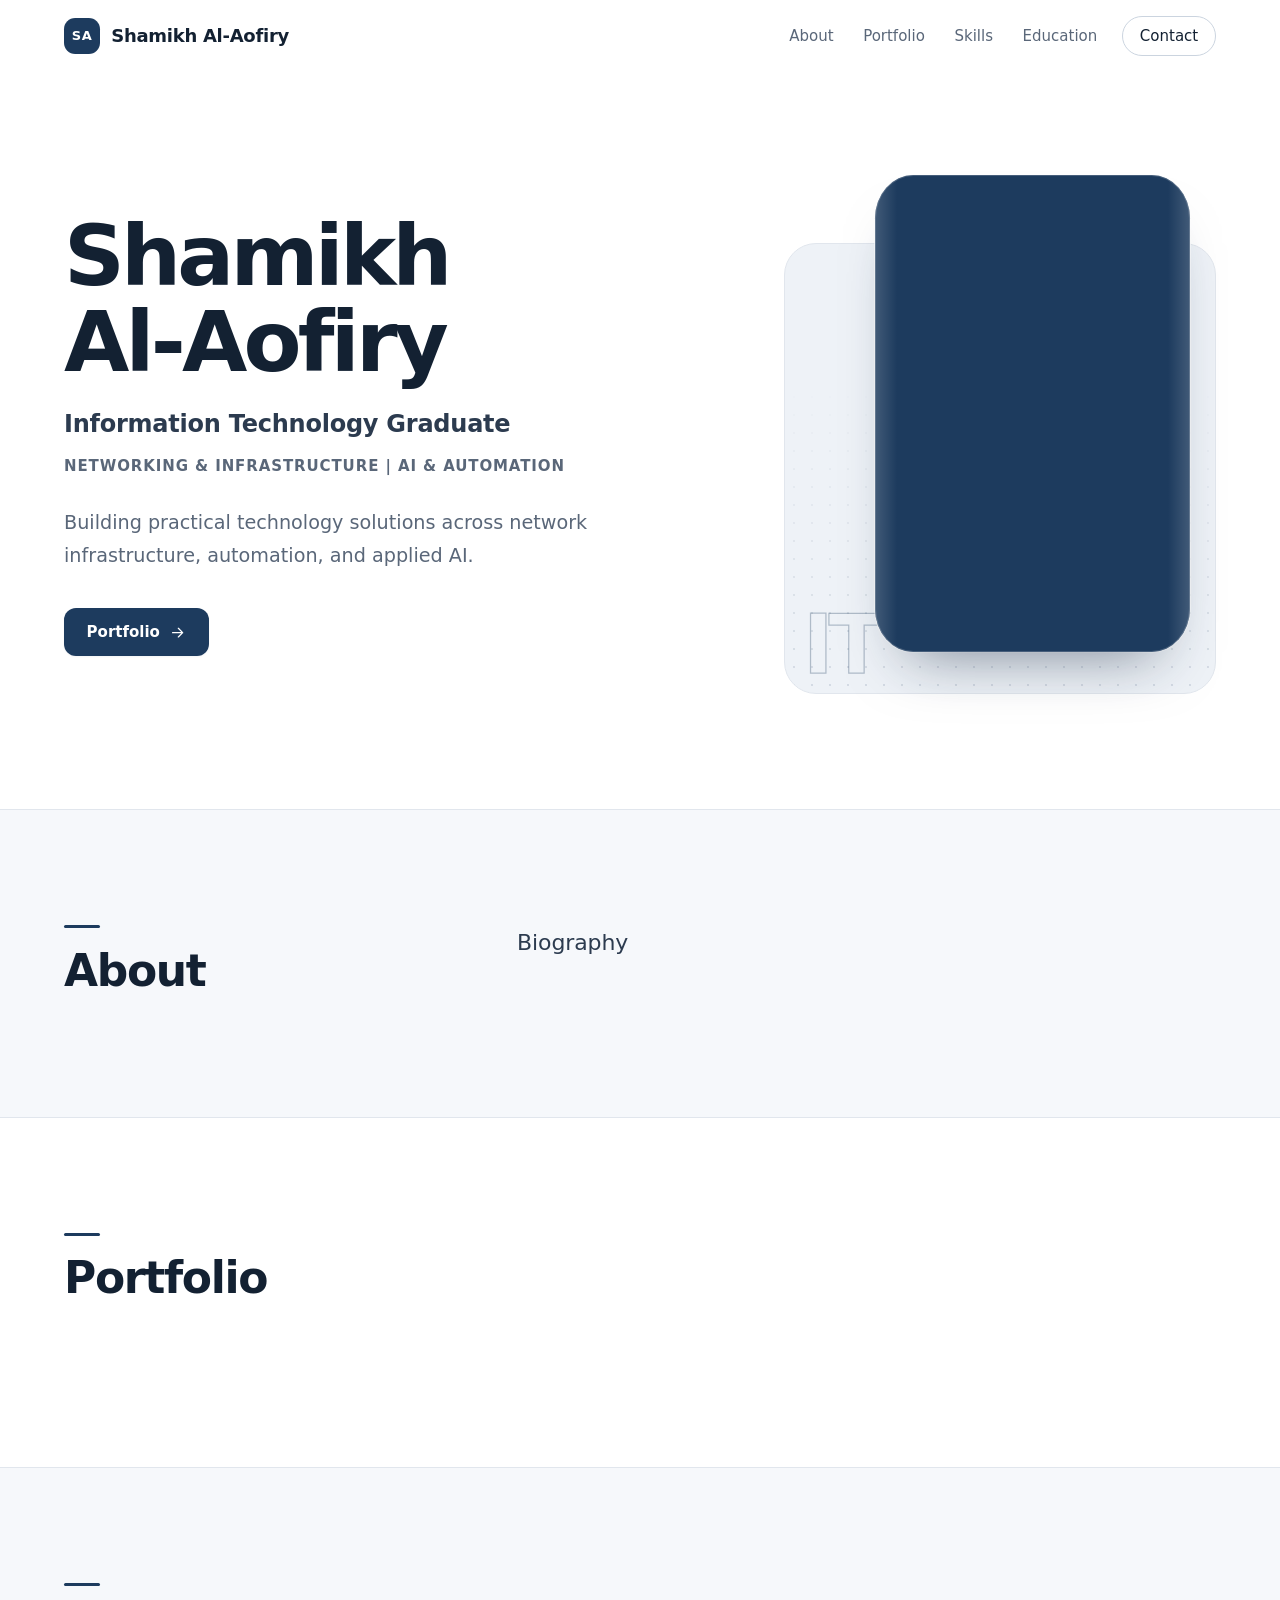
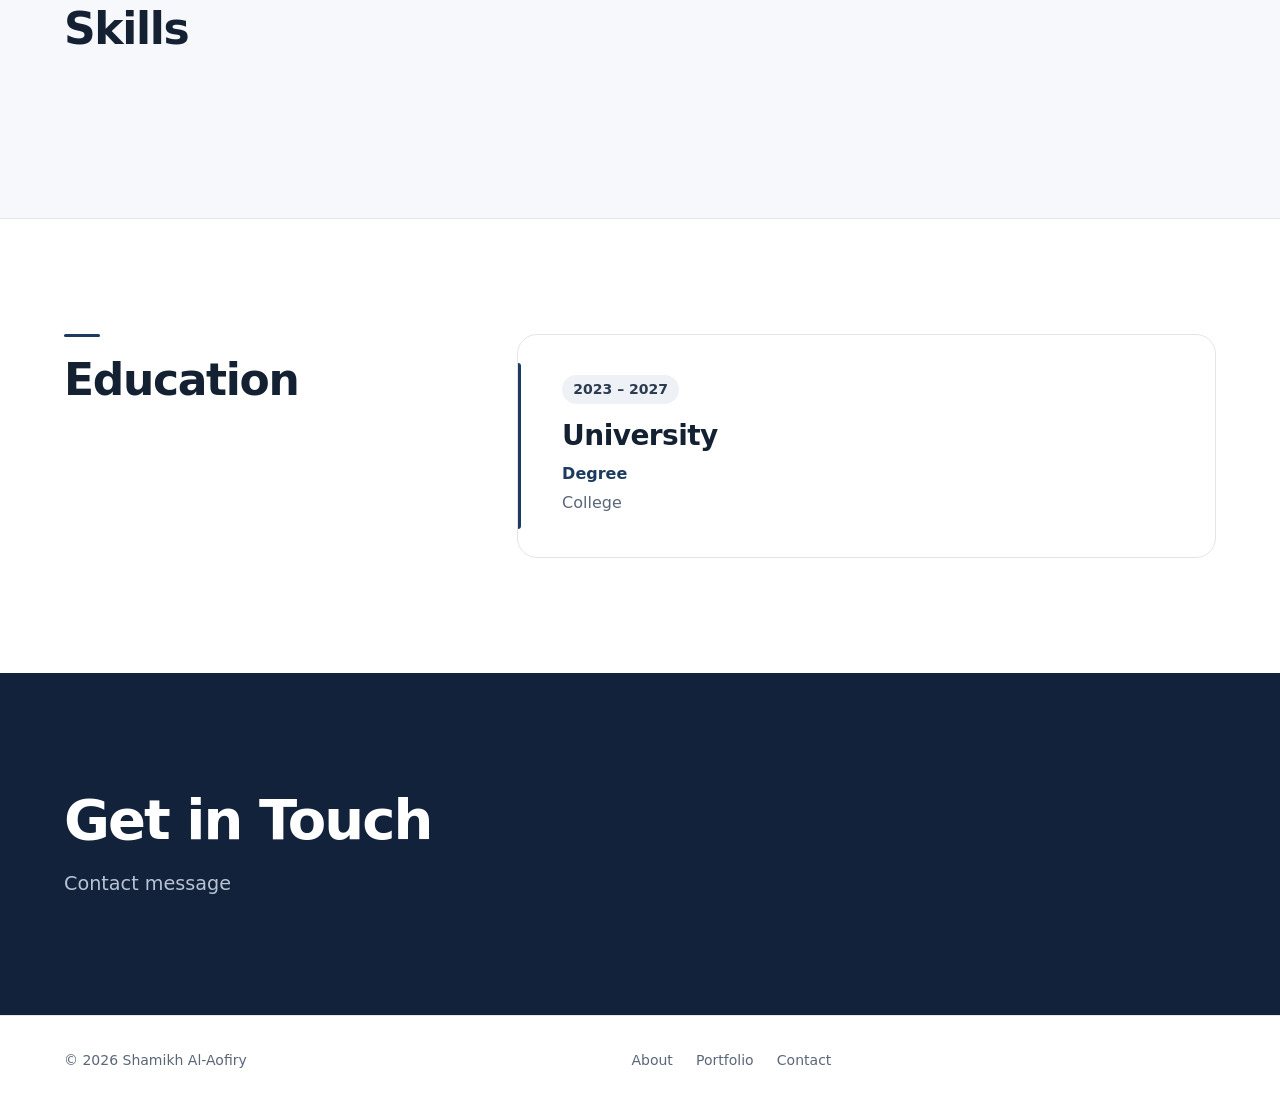
<file: index.html>
<!doctype html>
<html lang="en" dir="ltr">
<head>
  <meta charset="utf-8">
  <meta name="viewport" content="width=device-width, initial-scale=1">
  <meta name="description" content="Shamikh Al-Aofiry: Building practical technology solutions across network infrastructure, automation, and applied AI.">
  <meta name="theme-color" content="#ffffff">
  <title>Shamikh Al-Aofiry | Information Technology Graduate</title>
  <link rel="icon" href="data:image/svg+xml,%3Csvg xmlns=%22http://www.w3.org/2000/svg%22 viewBox=%220 0 32 32%22%3E%3Crect width=%2232%22 height=%2232%22 rx=%229%22 fill=%22%231d3b5e%22/%3E%3Ctext x=%2216%22 y=%2221%22 font-family=%22Arial%22 font-size=%2212%22 font-weight=%22700%22 fill=%22white%22 text-anchor=%22middle%22%3ESA%3C/text%3E%3C/svg%3E">
  <link rel="stylesheet" href="style.css">
  <script src="script.js" defer></script>
</head>
<body>
  <!-- Source template: tools/build.py fills every data-field and slot from data/*.json. -->
  <a class="skip-link" href="#main">Skip to main content</a>

  <header class="site-header" data-site-header>
    <div class="site-header__inner">
      <a class="site-brand" href="#top" aria-label="Shamikh Al-Aofiry, home">
        <span class="site-brand__mark" aria-hidden="true">SA</span>
        <span class="site-brand__name" data-field="profile.name">Shamikh Al-Aofiry</span>
      </a>
      <button class="menu-toggle" type="button" aria-controls="main-navigation" aria-expanded="false" data-menu-toggle hidden>
        <span class="menu-toggle__bars" aria-hidden="true"></span><span data-menu-label>Menu</span>
      </button>
      <nav id="main-navigation" class="site-nav" aria-label="Main navigation">
        <ul class="navigation-list">
          <li><a href="#about">About</a></li>
          <li><a href="#portfolio">Portfolio</a></li>
          <li><a href="#skills">Skills</a></li>
          <li><a href="#education">Education</a></li>
          <li><a class="nav-contact" href="#contact">Contact</a></li>
        </ul>
      </nav>
    </div>
  </header>

  <main id="main">
    <section class="hero" id="top" aria-labelledby="hero-title">
      <div class="container hero__grid">
        <div class="hero__content">
          <h1 id="hero-title" class="hero__name" data-field="profile.name">Shamikh Al-Aofiry</h1>
          <p class="hero__role" data-field="profile.title">Information Technology Graduate</p>
          <p class="hero__focus" data-field="profile.subtitle">Networking &amp; Infrastructure | AI &amp; Automation</p>
          <p class="hero__intro" data-field="profile.introduction">Building practical technology solutions across network infrastructure, automation, and applied AI.</p>
          <div class="hero__actions">
            <a class="button button--primary" href="#portfolio"><span>Portfolio</span><svg class="icon" viewBox="0 0 24 24" width="20" height="20" aria-hidden="true" focusable="false"><path d="M5 12h14M13 6l6 6-6 6" fill="none" stroke="currentColor" stroke-width="1.8" stroke-linecap="round" stroke-linejoin="round"/></svg></a>
            <!-- slot:hero.resume --><!-- /slot:hero.resume -->
          </div>
        </div>
        <div class="hero__visual">
          <div class="hero__stage" aria-hidden="true"><span class="hero__stage-mark">IT</span></div>
          <figure class="hero__portrait"><!-- slot:hero.portrait --><!-- /slot:hero.portrait --></figure>
        </div>
      </div>
    </section>

    <section id="about" class="section section--tint" aria-labelledby="about-title">
      <div class="container about">
        <header class="section-head"><h2 id="about-title">About</h2></header>
        <div class="about__body reveal">
          <p class="about__lead" data-field="profile.biography">Biography</p>
          <dl class="about__facts"><!-- slot:about.facts --><!-- /slot:about.facts --></dl>
        </div>
      </div>
    </section>

    <section id="portfolio" class="section" aria-labelledby="portfolio-title">
      <div class="container">
        <header class="section-head"><h2 id="portfolio-title">Portfolio</h2></header>
        <div class="project-list"><!-- slot:projects --><!-- /slot:projects --></div>
      </div>
    </section>

    <!-- slot:other-projects --><!-- /slot:other-projects -->

    <section id="skills" class="section section--tint" aria-labelledby="skills-title">
      <div class="container">
        <header class="section-head"><h2 id="skills-title">Skills</h2></header>
        <ul class="skill-grid"><!-- slot:skills --><!-- /slot:skills --></ul>
      </div>
    </section>

    <section id="education" class="section" aria-labelledby="education-title">
      <div class="container education">
        <header class="section-head"><h2 id="education-title">Education</h2></header>
        <article class="education-card reveal">
          <p class="education-card__years" data-field="education.years">2023 &ndash; 2027</p>
          <h3 data-field="education.university">University</h3>
          <p class="education-card__degree" data-field="education.degree">Degree</p>
          <p class="education-card__college" data-field="education.college">College</p>
          <!-- slot:education.extra --><!-- /slot:education.extra -->
        </article>
      </div>
    </section>

    <section id="contact" class="section section--dark" aria-labelledby="contact-title">
      <div class="container contact">
        <div class="contact__text reveal">
          <h2 id="contact-title">Get in Touch</h2>
          <p data-field="profile.contact_message">Contact message</p>
        </div>
        <div class="contact__actions reveal" style="--i:1">
          <!-- slot:contact.action --><!-- /slot:contact.action -->
          <ul class="social-links" aria-label="Social links"><!-- slot:contact.social --><!-- /slot:contact.social --></ul>
        </div>
      </div>
    </section>
  </main>

  <footer class="site-footer">
    <div class="container site-footer__inner">
      <p>&copy; 2026 <span data-field="profile.name">Shamikh Al-Aofiry</span></p>
      <nav aria-label="Footer navigation">
        <ul>
          <li><a href="#about">About</a></li>
          <li><a href="#portfolio">Portfolio</a></li>
          <li><a href="#contact">Contact</a></li>
        </ul>
      </nav>
      <ul class="footer-social-links" aria-label="Social links"><!-- slot:footer.social --><!-- /slot:footer.social --></ul>
    </div>
  </footer>
</body>
</html>
</file>
<file: style.css>
/* Shamikh Al-Aofiry portfolio
   Minimalist professional: white and cool-gray surfaces, one calm navy, thin lines, soft corners.
   Shared by the homepage and the generated project / skill detail pages. */

:root {
  color-scheme: light;
  --bg: #ffffff;
  --bg-soft: #f6f8fb;
  --bg-tint: #eef2f7;
  --surface: #ffffff;
  --ink: #132132;
  --ink-2: #2c3b4f;
  --muted: #5a6779;
  --line: #e1e6ed;
  --line-strong: #cbd4df;
  --primary: #1d3b5e;
  --primary-hover: #152e4b;
  --primary-soft: #e6edf6;
  --dark: #11223a;
  --dark-raised: #182d4a;
  --on-dark: #f3f6fa;
  --on-dark-muted: #b7c3d3;
  --focus: #2f6db3;

  --font-sans: "Segoe UI", system-ui, -apple-system, "Helvetica Neue", Roboto, Arial, sans-serif;
  --content-width: 72rem;
  --gutter: clamp(1.25rem, 4.5vw, 3rem);
  --section-space: clamp(4.5rem, 9vw, 7.5rem);
  --header-height: 4.5rem;

  --radius-sm: 0.5rem;
  --radius: 0.75rem;
  --radius-lg: 1.25rem;
  --radius-xl: 2rem;
  --shadow-sm: 0 1px 2px rgba(19, 33, 50, 0.05);
  --shadow: 0 12px 32px -16px rgba(19, 33, 50, 0.22);
  --ease: cubic-bezier(0.2, 0.7, 0.2, 1);
  --duration: 180ms;
}

*, *::before, *::after { box-sizing: border-box; }

html { scroll-padding-top: calc(var(--header-height) + 1rem); -webkit-text-size-adjust: 100%; }

body {
  margin: 0;
  background: var(--bg);
  color: var(--ink);
  font-family: var(--font-sans);
  font-size: 1rem;
  line-height: 1.65;
  -webkit-font-smoothing: antialiased;
  text-rendering: optimizeLegibility;
}

::selection { color: #fff; background: var(--primary); }
[hidden] { display: none !important; }
img { display: block; max-width: 100%; height: auto; }
h1, h2, h3, p, figure, dl, dd { margin-block-start: 0; }
h1, h2, h3 { color: var(--ink); line-height: 1.15; letter-spacing: -0.02em; text-wrap: balance; }
p { max-width: 68ch; }
a { color: var(--primary); text-underline-offset: 0.2em; }
a:hover { color: var(--primary-hover); }
a:focus-visible, button:focus-visible { outline: 2px solid var(--focus); outline-offset: 3px; border-radius: 0.25rem; }
button { font: inherit; }

.visually-hidden {
  position: absolute !important; width: 1px; height: 1px; padding: 0; margin: -1px;
  overflow: hidden; clip: rect(0 0 0 0); white-space: nowrap; border: 0;
}

.skip-link {
  position: absolute; z-index: 50; top: 0.75rem; left: 0.75rem;
  padding: 0.65rem 0.9rem; border-radius: var(--radius-sm);
  background: var(--ink); color: #fff; transform: translateY(-200%);
}
.skip-link:focus { transform: none; color: #fff; }

.container { width: min(100% - (2 * var(--gutter)), var(--content-width)); margin-inline: auto; }

.icon { flex: 0 0 auto; width: 1.15em; height: 1.15em; }

/* ---------- Buttons ---------- */
.button {
  display: inline-flex; align-items: center; justify-content: center; gap: 0.55rem;
  min-height: 3rem; padding: 0.7rem 1.35rem;
  border: 1px solid transparent; border-radius: var(--radius);
  font-size: 0.9375rem; font-weight: 600; line-height: 1.2; text-decoration: none; white-space: nowrap;
  cursor: pointer;
}
.button--small { min-height: 2.6rem; padding: 0.55rem 1rem; font-size: 0.875rem; }
.button--primary { background: var(--primary); color: #fff; box-shadow: var(--shadow-sm); }
.button--primary:hover { background: var(--primary-hover); color: #fff; }
.button--secondary { background: var(--surface); border-color: var(--line-strong); color: var(--ink); }
.button--secondary:hover { border-color: var(--primary); color: var(--primary); }
.button--quiet { min-height: 2.6rem; padding: 0.55rem 0.9rem; background: transparent; border-color: var(--line); color: var(--ink-2); font-size: 0.875rem; }
.button--quiet:hover { border-color: var(--primary); color: var(--primary); }
.button--light { background: #fff; color: var(--dark); }
.button--light:hover { background: var(--primary-soft); color: var(--dark); }
.button .icon:last-child:not(:first-child) { transition: transform var(--duration) var(--ease); }
.button:hover .icon:last-child:not(:first-child) { transform: translateX(3px); }

/* ---------- Header ---------- */
.site-header {
  position: sticky; top: 0; z-index: 30;
  background: rgba(255, 255, 255, 0.9);
  border-block-end: 1px solid transparent;
  -webkit-backdrop-filter: saturate(160%) blur(12px);
  backdrop-filter: saturate(160%) blur(12px);
  transition: border-color var(--duration) ease, box-shadow var(--duration) ease;
}
.site-header[data-scrolled] { border-color: var(--line); box-shadow: 0 6px 20px -18px rgba(19, 33, 50, 0.4); }
.site-header__inner {
  position: relative;
  display: flex; align-items: center; justify-content: space-between; gap: 1.5rem;
  width: min(100% - (2 * var(--gutter)), var(--content-width)); min-height: var(--header-height); margin-inline: auto;
}
.site-brand { display: inline-flex; align-items: center; gap: 0.7rem; min-height: 2.75rem; color: var(--ink); text-decoration: none; }
.site-brand:hover { color: var(--ink); }
.site-brand__mark {
  display: grid; place-items: center; width: 2.25rem; height: 2.25rem; border-radius: 0.7rem;
  background: var(--primary); color: #fff; font-size: 0.8125rem; font-weight: 700; letter-spacing: 0.04em;
}
.site-brand__name { font-size: 1.125rem; font-weight: 700; letter-spacing: -0.015em; white-space: nowrap; }

.navigation-list, .site-footer ul { display: flex; flex-wrap: wrap; align-items: center; gap: 0.25rem; padding: 0; margin: 0; list-style: none; }
.navigation-list a {
  position: relative; display: inline-flex; align-items: center; min-height: 2.5rem; padding: 0.4rem 0.8rem;
  border-radius: var(--radius-sm); color: var(--muted); font-size: 0.9375rem; font-weight: 500; text-decoration: none;
}
.navigation-list a:hover { color: var(--ink); background: var(--bg-soft); }
.navigation-list a::after {
  content: ""; position: absolute; left: 0.8rem; right: 0.8rem; bottom: 0.3rem; height: 2px; border-radius: 2px;
  background: var(--primary); transform: scaleX(0); transform-origin: left; transition: transform 220ms var(--ease);
}
.navigation-list a[aria-current] { color: var(--ink); }
.navigation-list a[aria-current]::after { transform: scaleX(1); }
.navigation-list .nav-contact { margin-inline-start: 0.5rem; border: 1px solid var(--line-strong); border-radius: 999px; color: var(--ink); padding-inline: 1.05rem; }
.navigation-list .nav-contact::after { display: none; }
.navigation-list .nav-contact:hover, .navigation-list .nav-contact[aria-current] { border-color: var(--primary); background: var(--primary); color: #fff; }

.menu-toggle {
  display: inline-flex; align-items: center; gap: 0.55rem; min-height: 2.75rem; padding: 0.45rem 0.9rem;
  border: 1px solid var(--line-strong); border-radius: 999px; background: var(--surface); color: var(--ink);
  font-size: 0.9375rem; font-weight: 600; cursor: pointer;
}
.menu-toggle__bars, .menu-toggle__bars::before, .menu-toggle__bars::after { display: block; width: 1rem; height: 1.5px; border-radius: 2px; background: currentColor; transition: transform var(--duration) var(--ease), opacity var(--duration); }
.menu-toggle__bars { position: relative; }
.menu-toggle__bars::before, .menu-toggle__bars::after { content: ""; position: absolute; left: 0; }
.menu-toggle__bars::before { top: -5px; }
.menu-toggle__bars::after { top: 5px; }
.menu-toggle[aria-expanded="true"] .menu-toggle__bars { background: transparent; }
.menu-toggle[aria-expanded="true"] .menu-toggle__bars::before { transform: translateY(5px) rotate(45deg); }
.menu-toggle[aria-expanded="true"] .menu-toggle__bars::after { transform: translateY(-5px) rotate(-45deg); }

/* ---------- Sections ---------- */
.section { padding-block: var(--section-space); }
.section--tint { background: var(--bg-soft); border-block: 1px solid var(--line); }
.section--dark { background: var(--dark); color: var(--on-dark); }
.section-head { margin-block-end: clamp(2rem, 4vw, 3rem); }
.section-head h2, .other-projects h2 { margin: 0; font-size: clamp(2rem, 3.6vw, 2.75rem); font-weight: 700; letter-spacing: -0.03em; }
.section-head h2::before {
  content: ""; display: block; width: 2.25rem; height: 3px; margin-block-end: 1.1rem; border-radius: 3px; background: var(--primary);
}

/* ---------- Hero ---------- */
.hero { padding-block: clamp(3.5rem, 8vw, 6.5rem) clamp(4.5rem, 9vw, 7.5rem); overflow: hidden; }
.hero__grid { display: grid; grid-template-columns: minmax(0, 1.15fr) minmax(0, 0.85fr); align-items: center; gap: clamp(2.5rem, 6vw, 5.5rem); }
.hero__name { max-width: 10ch; margin-block-end: 1.25rem; font-size: clamp(3rem, 6.6vw, 5.5rem); font-weight: 750; line-height: 1.02; letter-spacing: -0.045em; }
.hero__role { margin-block-end: 0.6rem; color: var(--ink-2); font-size: clamp(1.2rem, 2vw, 1.5rem); font-weight: 600; letter-spacing: -0.01em; }
.hero__field { color: var(--primary); box-shadow: inset 0 -0.38em 0 var(--primary-soft); }
.hero__focus { display: flex; flex-wrap: wrap; align-items: center; gap: 0.3rem 0.75rem; margin-block-end: 1.75rem; color: var(--muted); font-size: 0.9375rem; font-weight: 600; letter-spacing: 0.06em; text-transform: uppercase; }
.hero__sep { color: var(--line-strong); font-weight: 400; }
.hero__intro { max-width: 34rem; margin-block-end: 2.25rem; color: var(--muted); font-size: clamp(1.05rem, 1.5vw, 1.2rem); line-height: 1.7; }
.hero__actions { display: flex; flex-wrap: wrap; gap: 0.75rem; }

.hero__visual { position: relative; justify-self: end; width: min(100%, 27rem); aspect-ratio: 5 / 6; }
.hero__stage {
  position: absolute; inset: 13% 0 0 0; overflow: hidden;
  border: 1px solid var(--line); border-radius: var(--radius-xl); background: var(--bg-tint);
}
.hero__stage::before {
  content: ""; position: absolute; inset: 0;
  background-image: radial-gradient(rgba(29, 59, 94, 0.13) 1px, transparent 1.2px);
  background-size: 18px 18px;
  -webkit-mask-image: linear-gradient(to top, #000, transparent 70%);
  mask-image: linear-gradient(to top, #000, transparent 70%);
}
.hero__stage-mark {
  position: absolute; left: 0.22em; bottom: 0.08em;
  color: transparent; -webkit-text-stroke: 1.25px rgba(29, 59, 94, 0.3);
  font-size: clamp(3.5rem, 6.4vw, 5.5rem); font-weight: 800; line-height: 1; letter-spacing: -0.06em; user-select: none;
}
/* Curved-edge display: large, slightly elliptical corners with a soft light falloff on the long edges. */
.hero__portrait {
  position: absolute; top: 0; bottom: 8%; left: 21%; right: 6%; margin: 0; overflow: hidden;
  border-radius: 2.4rem / 2.7rem;
  background: var(--primary);
  box-shadow: 0 34px 60px -34px rgba(17, 34, 58, 0.55), 0 0 0 1px rgba(255, 255, 255, 0.6);
}
.hero__portrait::after {
  content: ""; position: absolute; inset: 0; pointer-events: none; border-radius: inherit;
  background: linear-gradient(90deg, rgba(255, 255, 255, 0.16), transparent 7%, transparent 93%, rgba(255, 255, 255, 0.16));
  box-shadow: inset 0 0 0 1px rgba(255, 255, 255, 0.18);
}
.hero__portrait.has-photo { background: var(--bg-tint); }
.hero__portrait img { width: 100%; height: 100%; object-fit: cover; object-position: center top; }
.hero__placeholder { position: absolute; inset: 0; display: grid; place-items: center; }
.hero__placeholder span { position: relative; color: #fff; font-size: clamp(3.25rem, 6vw, 4.5rem); font-weight: 300; letter-spacing: 0.08em; }
.hero__placeholder span::after { content: ""; display: block; width: 1.4rem; height: 2px; margin: 0.9rem auto 0; border-radius: 2px; background: rgba(255, 255, 255, 0.45); }

@media (prefers-reduced-motion: no-preference) {
  .hero__content > * { animation: rise 640ms var(--ease) both; }
  .hero__content > :nth-child(2) { animation-delay: 60ms; }
  .hero__content > :nth-child(3) { animation-delay: 120ms; }
  .hero__content > :nth-child(4) { animation-delay: 180ms; }
  .hero__content > :nth-child(5) { animation-delay: 240ms; }
  .hero__stage { animation: fade 800ms ease both 120ms; }
  .hero__portrait { animation: rise 820ms var(--ease) both 180ms; }
}
@keyframes rise { from { opacity: 0; transform: translateY(14px); } to { opacity: 1; transform: none; } }
@keyframes fade { from { opacity: 0; } to { opacity: 1; } }

/* ---------- About ---------- */
.about { display: grid; grid-template-columns: minmax(0, 0.7fr) minmax(0, 1.3fr); gap: 2rem clamp(2rem, 6vw, 5rem); }
.about .section-head { margin: 0; }
.about__lead { max-width: 40rem; margin-block-end: 2.5rem; color: var(--ink-2); font-size: clamp(1.15rem, 1.8vw, 1.375rem); line-height: 1.65; letter-spacing: -0.005em; }
.about__facts { display: grid; grid-template-columns: repeat(3, minmax(0, 1fr)); gap: 1.5rem; margin: 0; }
.about__facts > div { padding-block-start: 1rem; border-block-start: 1px solid var(--line-strong); }
.about__facts dt { margin-block-end: 0.35rem; color: var(--muted); font-size: 0.875rem; font-weight: 600; }
.about__facts dd { margin: 0; color: var(--ink); font-weight: 600; line-height: 1.45; }

/* ---------- Portfolio ---------- */
.project-list { display: grid; grid-template-columns: repeat(2, minmax(0, 1fr)); gap: clamp(1.25rem, 2.5vw, 2rem); }
.project-card {
  display: flex; flex-direction: column; overflow: hidden;
  border: 1px solid var(--line); border-radius: var(--radius-lg); background: var(--surface);
  transition: transform 260ms var(--ease), box-shadow 260ms var(--ease), border-color 260ms ease;
}
.project-card:hover { transform: translateY(-3px); border-color: var(--line-strong); box-shadow: var(--shadow); }
.project-card--feature { grid-column: 1 / -1; display: grid; grid-template-columns: minmax(0, 1.15fr) minmax(0, 1fr); }
.project-card__media-link { position: relative; display: block; color: inherit; }
.project-card__media-link:focus-visible { outline-offset: -3px; border-radius: 0; }
.project-card__repo-hint {
  position: absolute; top: 1rem; right: 1rem; display: inline-flex; align-items: center; gap: 0.4rem;
  padding: 0.3rem 0.7rem; border-radius: 999px; background: rgba(17, 34, 58, 0.82); color: #fff;
  font-size: 0.8125rem; font-weight: 600; line-height: 1.2; opacity: 0; transform: translateY(-4px);
  transition: opacity var(--duration) ease, transform var(--duration) var(--ease);
}
.project-card__repo-hint .icon { width: 0.95rem; height: 0.95rem; }
.project-card__media-link:hover .project-card__repo-hint, .project-card__media-link:focus-visible .project-card__repo-hint { opacity: 1; transform: none; }
@media (hover: none) { .project-card__repo-hint { opacity: 1; transform: none; } }
.project-card--feature > .project-media, .project-card--feature > .project-card__media-link { height: 100%; }
.project-card--feature .project-media { height: 100%; min-height: 22rem; aspect-ratio: auto; }
.project-card__body { display: flex; flex: 1; flex-direction: column; padding: clamp(1.5rem, 3vw, 2.25rem); }
.project-card__head { display: flex; flex-wrap: wrap; align-items: center; gap: 0.5rem 0.75rem; margin-block-end: 0.35rem; }
.project-card__title { margin: 0; font-size: clamp(1.4rem, 2.2vw, 1.75rem); font-weight: 700; }
.project-card--feature .project-card__title { font-size: clamp(1.75rem, 3vw, 2.25rem); }
.project-card__fullname { margin-block-end: 0.85rem; color: var(--ink-2); font-weight: 600; }
.project-card__summary { margin-block: 0.4rem 1.4rem; color: var(--muted); }
.project-card__actions { display: flex; flex-wrap: wrap; gap: 0.6rem; margin-block-start: auto; padding-block-start: 0.5rem; }

.project-media { position: relative; margin: 0; aspect-ratio: 16 / 10; overflow: hidden; background: var(--bg-tint); }
.project-media img { width: 100%; height: 100%; object-fit: cover; transition: transform 500ms var(--ease); }
.project-card:hover .project-media img, .project-card:hover .concept-art { transform: scale(1.025); }
.project-media__caption {
  position: absolute; left: 1rem; bottom: 1rem; padding: 0.25rem 0.65rem; border-radius: 999px;
  background: rgba(255, 255, 255, 0.88); color: var(--ink-2); font-size: 0.8125rem; font-weight: 600;
}
.project-media--nims { background: var(--primary); }
.project-media--smart-design-pro { background: #f0f2f6; }

.concept-art { position: absolute; inset: 0; width: 100%; height: 100%; transition: transform 600ms var(--ease); }
.concept-art--network .concept-art__lines line { stroke: rgba(255, 255, 255, 0.32); stroke-width: 1.5; }
.concept-art--network .concept-art__nodes circle { fill: var(--primary); stroke: rgba(255, 255, 255, 0.85); stroke-width: 2; }
.concept-art--network .concept-art__pulse { fill: none; stroke: rgba(255, 255, 255, 0.22); stroke-width: 1.5; }
.concept-art--tasks .concept-art__row { fill: #fff; stroke: var(--line); }
.concept-art--tasks .concept-art__check { fill: none; stroke: var(--line-strong); stroke-width: 2; }
.concept-art--tasks .concept-art__check.is-done { fill: var(--primary); stroke: var(--primary); }
.concept-art--tasks .concept-art__bar { fill: var(--bg-tint); }
.concept-art--design .concept-art__frame { fill: #fff; stroke: var(--line-strong); stroke-width: 1.5; }
.concept-art--design .concept-art__frame--front { fill: rgba(29, 59, 94, 0.06); stroke: var(--primary); stroke-dasharray: 6 6; }
.concept-art--design .concept-art__node { fill: #fff; stroke: var(--primary); stroke-width: 2; }
.concept-art--design .concept-art__spark { fill: var(--primary); }
.concept-art__initial { fill: rgba(29, 59, 94, 0.18); font: 700 140px var(--font-sans); }

.badge {
  display: inline-flex; align-items: center; min-height: 1.6rem; padding: 0.15rem 0.6rem; border-radius: 999px;
  background: var(--bg-tint); color: var(--ink-2); font-size: 0.8125rem; font-weight: 600; line-height: 1.2;
}
.badge--stage::before { content: ""; width: 0.45rem; height: 0.45rem; margin-inline-end: 0.4rem; border-radius: 50%; background: currentColor; }
.badge--planning, .badge--in-progress { background: #fdf4e3; color: #8a5a00; }
.badge--completed { background: #e4f3ea; color: #1e6b3f; }

.project-tech { display: grid; gap: 0.9rem; margin-block-end: 1.5rem; }
.tech-group__label { margin-block-end: 0.45rem; color: var(--muted); font-size: 0.8125rem; font-weight: 600; }
.tag-list { display: flex; flex-wrap: wrap; gap: 0.4rem; padding: 0; margin: 0; list-style: none; }
.tag {
  display: inline-flex; align-items: center; min-height: 1.85rem; padding: 0.2rem 0.65rem;
  border: 1px solid var(--line); border-radius: var(--radius-sm); background: var(--bg-soft);
  color: var(--ink-2); font-size: 0.8125rem; font-weight: 500; line-height: 1.3;
}
.tag--planned { border-style: dashed; border-color: var(--line-strong); background: transparent; color: var(--muted); }
.tag--more { padding: 0; border-color: transparent; background: transparent; }
.tag--more a, .tag a { color: inherit; text-decoration: none; }
.tag--more a { padding: 0.2rem 0.45rem; color: var(--primary); font-weight: 600; }
.tag--more a:hover, .tag a:hover { text-decoration: underline; }

/* ---------- Other projects ---------- */
.other-projects { padding-block-end: var(--section-space); }
.other-projects__panel {
  display: grid; gap: 1.75rem;
  padding: clamp(1.75rem, 4vw, 2.75rem); border: 1px solid var(--line); border-radius: var(--radius-lg);
  background-color: var(--bg-soft);
  background-image: radial-gradient(rgba(29, 59, 94, 0.09) 1px, transparent 1.2px);
  background-size: 16px 16px; background-position: right center;
}
.other-projects h2 { margin-block-end: 0.5rem; font-size: clamp(1.5rem, 2.6vw, 2rem); }
.other-projects p { margin: 0; color: var(--muted); }
.other-projects__head { display: flex; flex-wrap: wrap; align-items: center; justify-content: space-between; gap: 1.5rem 3rem; }
.other-projects__list { display: grid; grid-template-columns: repeat(auto-fill, minmax(min(100%, 18rem), 1fr)); gap: 0.75rem; padding: 0; margin: 0; list-style: none; }
.other-project { display: flex; flex-direction: column; gap: 0.5rem; padding: 1rem 1.1rem; border: 1px solid var(--line); border-radius: var(--radius); background: var(--surface); }
.other-project__main { display: grid; gap: 0.2rem; color: var(--ink); text-decoration: none; }
.other-project__main:hover .other-project__name { color: var(--primary); text-decoration: underline; }
.other-project__name { font-weight: 700; }
.other-project__summary { color: var(--muted); font-size: 0.9375rem; line-height: 1.5; }
.other-project__links { display: flex; flex-wrap: wrap; gap: 0.25rem 1rem; }
.other-project__link { display: inline-flex; align-items: center; gap: 0.35rem; min-height: 2.75rem; color: var(--ink-2); font-size: 0.875rem; font-weight: 600; text-decoration: none; }
.other-project__link:hover { color: var(--primary); }

/* ---------- Skills ---------- */
.skill-grid { display: grid; grid-template-columns: repeat(auto-fill, minmax(11rem, 1fr)); gap: 0.875rem; padding: 0; margin: 0; list-style: none; }
.skill-tile a {
  display: flex; align-items: center; gap: 0.85rem; height: 100%; min-height: 4.25rem; padding: 0.85rem 1rem;
  border: 1px solid var(--line); border-radius: var(--radius); background: var(--surface);
  color: var(--ink); font-weight: 600; text-decoration: none; line-height: 1.3;
  transition: transform 220ms var(--ease), border-color 220ms ease, box-shadow 220ms ease;
}
.skill-tile a:hover { transform: translateY(-2px); border-color: var(--primary); box-shadow: var(--shadow-sm); color: var(--ink); }
.skill-tile__icon {
  display: grid; flex: 0 0 auto; place-items: center; width: 2.5rem; height: 2.5rem; border-radius: 0.7rem;
  background: var(--primary-soft); color: var(--primary);
}
.skill-tile__icon img, .skill-tile__icon svg { width: 1.5rem; height: 1.5rem; aspect-ratio: 1; object-fit: contain; }
.skill-glyph { overflow: visible; }
.skill-monogram { font-size: 0.8125rem; font-weight: 700; letter-spacing: 0.02em; }
/* Uploaded official logos keep their own colours on a white tile. */
.skill-tile__icon--logo { background: #fff; box-shadow: inset 0 0 0 1px var(--line); }
.skill-tile__icon { transition: background-color var(--duration) ease, color var(--duration) ease; }
.skill-tile a:hover .skill-tile__icon:not(.skill-tile__icon--logo), .skill-tile a:focus-visible .skill-tile__icon:not(.skill-tile__icon--logo) { background: var(--primary); color: #fff; }
.skill-tile a:hover .skill-tile__icon--logo { box-shadow: inset 0 0 0 1px var(--primary); }
.skill-tile__name { min-width: 0; overflow-wrap: break-word; hyphens: manual; }

/* ---------- Education ---------- */
.education { display: grid; grid-template-columns: minmax(0, 0.7fr) minmax(0, 1.3fr); gap: 2rem clamp(2rem, 6vw, 5rem); align-items: start; }
.education .section-head { margin: 0; }
.education-card {
  position: relative; padding: clamp(1.75rem, 3.5vw, 2.5rem); padding-inline-start: clamp(2rem, 4vw, 2.75rem);
  border: 1px solid var(--line); border-radius: var(--radius-lg); background: var(--surface);
}
.education-card::before { content: ""; position: absolute; left: 0; top: 1.75rem; bottom: 1.75rem; width: 3px; border-radius: 0 3px 3px 0; background: var(--primary); }
.education-card__years { display: inline-block; margin-block-end: 1rem; padding: 0.2rem 0.7rem; border-radius: 999px; background: var(--bg-tint); color: var(--ink-2); font-size: 0.875rem; font-weight: 600; }
.education-card__note { color: var(--muted); font-weight: 500; }
.education-card h3 { margin-block-end: 0.5rem; font-size: clamp(1.4rem, 2.4vw, 1.75rem); font-weight: 700; }
.education-card__degree { margin-block-end: 0.2rem; color: var(--primary); font-weight: 600; }
.education-card__college { margin: 0; color: var(--muted); }
.education-card__description { margin: 1.25rem 0 0; color: var(--muted); }
.certificates { margin-block-start: 1.75rem; padding-block-start: 1.25rem; border-block-start: 1px solid var(--line); }
.certificates h3 { font-size: 1.125rem; }
.certificates ul { display: grid; gap: 0.75rem; padding: 0; margin: 0; list-style: none; }
.certificates span { color: var(--muted); font-size: 0.875rem; }

/* ---------- Contact ---------- */
.contact { display: grid; grid-template-columns: minmax(0, 1.3fr) minmax(0, 0.7fr); align-items: end; gap: 2.5rem clamp(2rem, 6vw, 5rem); }
.contact h2 { margin-block-end: 1rem; color: #fff; font-size: clamp(2.25rem, 4.6vw, 3.5rem); font-weight: 700; letter-spacing: -0.035em; }
.contact__text p { max-width: 36rem; margin: 0; color: var(--on-dark-muted); font-size: clamp(1.05rem, 1.6vw, 1.2rem); }
.contact__actions { display: grid; justify-items: start; gap: 1rem; }
.contact__actions .button { min-width: 12rem; }
.contact__email { color: var(--on-dark-muted); font-size: 0.9375rem; text-decoration: none; }
.contact__email:hover { color: #fff; text-decoration: underline; }
.social-links, .footer-social-links { display: flex; flex-wrap: wrap; gap: 0.6rem; padding: 0; margin: 0.25rem 0 0; list-style: none; }
.social-icon {
  display: grid; place-items: center; width: 2.75rem; height: 2.75rem; border-radius: 0.8rem;
  border: 1px solid rgba(255, 255, 255, 0.18); color: var(--on-dark);
  transition: background-color var(--duration) ease, border-color var(--duration) ease, transform var(--duration) var(--ease);
}
.social-icon:hover { background: var(--dark-raised); border-color: rgba(255, 255, 255, 0.4); color: #fff; transform: translateY(-2px); }
.social-icon .icon { width: 1.15rem; height: 1.15rem; }
.social-icon--small { width: 2.4rem; height: 2.4rem; border-color: var(--line); color: var(--muted); }
.social-icon--small:hover { background: var(--bg-soft); border-color: var(--primary); color: var(--primary); }
.social-icon--small .icon { width: 1rem; height: 1rem; }

/* ---------- Footer ---------- */
.site-footer { border-block-start: 1px solid var(--line); }
.site-footer__inner { display: flex; flex-wrap: wrap; align-items: center; justify-content: space-between; gap: 1rem 2rem; padding-block: 1.75rem; }
.site-footer p { margin: 0; color: var(--muted); font-size: 0.875rem; }
.site-footer nav a { display: inline-block; padding: 0.3rem 0.6rem; color: var(--muted); font-size: 0.875rem; text-decoration: none; }
.site-footer nav a:hover { color: var(--ink); }
.footer-social-links { margin: 0; }

/* ---------- Scroll reveal (enabled by script.js only) ---------- */
.reveal-ready .reveal:not(.is-visible) { opacity: 0; transform: translateY(18px); }
.reveal-ready .reveal { transition: opacity 600ms var(--ease), transform 600ms var(--ease), box-shadow 260ms var(--ease), border-color 260ms ease; transition-delay: calc(var(--i, 0) * 70ms); }
.reveal-ready .reveal.is-visible:hover { transition-delay: 0ms; }

/* ---------- Detail pages ---------- */
.detail-shell { width: min(100% - (2 * var(--gutter)), 56rem); margin-inline: auto; padding-block: 2rem var(--section-space); }
.back-link { display: inline-flex; align-items: center; gap: 0.4rem; color: var(--muted); font-size: 0.9375rem; font-weight: 500; text-decoration: none; }
.back-link:hover { color: var(--primary); }
.back-link .icon { transition: transform var(--duration) var(--ease); }
.back-link:hover .icon { transform: translateX(-3px); }
.detail-hero { padding-block: clamp(2rem, 5vw, 3.5rem) clamp(1.75rem, 4vw, 2.5rem); }
.detail-hero__badges { display: flex; flex-wrap: wrap; gap: 0.5rem; margin-block-end: 1.1rem; }
.detail-hero h1 { margin-block-end: 0.6rem; font-size: clamp(2.5rem, 6vw, 4rem); font-weight: 750; letter-spacing: -0.04em; }
.detail-hero__sub { margin-block-end: 1rem; color: var(--ink-2); font-size: clamp(1.1rem, 2vw, 1.3rem); font-weight: 600; }
.detail-hero__lead { color: var(--muted); font-size: clamp(1.05rem, 1.6vw, 1.15rem); }
.detail-hero__actions { display: flex; flex-wrap: wrap; gap: 0.6rem; margin-block-start: 1.5rem; }
.detail-hero--skill { display: flex; align-items: center; gap: 1.1rem; }
.detail-hero--skill h1 { margin: 0; }
.skill-tile__icon--large { width: 3.75rem; height: 3.75rem; border-radius: 1rem; }
.skill-tile__icon--large .skill-monogram { font-size: 1.1rem; }
.skill-tile__icon--large img, .skill-tile__icon--large svg { width: 2.25rem; height: 2.25rem; }
.detail-cover { border-radius: var(--radius-lg); border: 1px solid var(--line); margin-block-end: 1rem; }
.detail-section { padding-block: clamp(1.75rem, 4vw, 2.5rem); border-block-start: 1px solid var(--line); }
.detail-section h2 { margin-block-end: 1rem; font-size: 1.375rem; font-weight: 700; }
.detail-section p { color: var(--ink-2); }
.detail-section .project-tech { margin: 0; }
.detail-media { margin: 0 0 1rem; overflow: hidden; border: 1px solid var(--line); border-radius: var(--radius); background: var(--bg-soft); }
.feature-list { display: grid; gap: 0; padding: 0; margin: 0; list-style: none; }
.feature-list li { display: flex; align-items: baseline; justify-content: space-between; gap: 1rem; padding-block: 0.8rem; border-block-end: 1px solid var(--line); color: var(--ink-2); }
.feature-list li:last-child { border-block-end: 0; }
.status { flex: 0 0 auto; padding: 0.1rem 0.55rem; border-radius: 999px; background: var(--bg-tint); color: var(--muted); font-size: 0.8125rem; font-weight: 600; }
.status--implemented, .status--verified { background: #e4f3ea; color: #1e6b3f; }
.link-list { display: grid; gap: 0.5rem; padding: 0; margin: 0; list-style: none; }
.link-list a { font-weight: 600; }
.detail-empty { padding: 1.5rem; border: 1px dashed var(--line-strong); border-radius: var(--radius); color: var(--muted); }
.not-found { display: grid; justify-items: start; gap: 0.5rem; min-height: 70vh; align-content: center; }
.not-found__code { margin: 0; color: var(--primary); font-weight: 700; letter-spacing: 0.1em; }
.not-found h1 { margin: 0; font-size: clamp(2.5rem, 6vw, 4rem); }

/* ---------- Responsive ----------
   One site for every screen. Breakpoints (tested at 320, 375, 390, 430, 768, 1024, 1366 and 1920 px):
   >= 64rem (1024px) desktop | 48-64rem tablet | < 48rem phone (menu button) | < 30rem small phone | < 22rem very small.
   The phone query must stay identical to MOBILE_QUERY in script.js. */
html, body { overflow-x: clip; }
.hero__name, .detail-hero h1, .project-card__title, .section-head h2, .contact h2 { overflow-wrap: break-word; }

@media (min-width: 120rem) {
  :root { --content-width: 78rem; }
}

@media (max-width: 63.99rem) {
  .hero__grid { grid-template-columns: minmax(0, 1.1fr) minmax(0, 0.9fr); gap: 2.5rem; }
  .project-card--feature { grid-template-columns: 1fr; }
  .project-card--feature > .project-media, .project-card--feature > .project-card__media-link { height: auto; }
  .project-card--feature .project-media { min-height: 0; aspect-ratio: 16 / 9; height: auto; }
  .about, .education { grid-template-columns: 1fr; }
  .contact { grid-template-columns: minmax(0, 1fr) auto; }
}

/* Tablet: keep the desktop navigation and two-column hero, tighten the rest. */
@media (min-width: 48rem) and (max-width: 63.99rem) {
  .site-header__inner { gap: 1rem; }
  .navigation-list a { padding-inline: 0.6rem; }
  .navigation-list .nav-contact { margin-inline-start: 0.25rem; }
  .hero__name { font-size: clamp(2.75rem, 6.4vw, 4rem); }
  .hero__visual { width: min(100%, 22rem); }
  .skill-grid { grid-template-columns: repeat(auto-fill, minmax(12rem, 1fr)); }
}

@media (max-width: 47.99rem) {
  :root { --header-height: 4rem; --section-space: clamp(3.5rem, 12vw, 4.5rem); }
  .site-header__inner { flex-wrap: wrap; gap: 0.5rem 1rem; }
  .site-brand { min-height: 2.75rem; }
  .site-brand__name { font-size: 1.0625rem; }
  /* Without JavaScript the links simply wrap below the brand. */
  .site-nav { width: 100%; padding-block-end: 0.5rem; }
  .site-header[data-menu-ready] .site-nav {
    position: absolute; top: 100%; left: calc(-1 * var(--gutter)); right: calc(-1 * var(--gutter));
    width: auto; max-height: calc(100vh - var(--header-height)); max-height: calc(100dvh - var(--header-height)); overflow-y: auto; overscroll-behavior: contain;
    padding: 0.5rem var(--gutter) 1.25rem; background: var(--bg);
    border-block-end: 1px solid var(--line); box-shadow: 0 18px 30px -24px rgba(19, 33, 50, 0.4);
  }
  .site-header[data-menu-open] { background: var(--bg); border-color: var(--line); }
  .site-header[data-menu-ready] .site-nav[data-menu-collapsed="true"] { display: none; }
  .site-header[data-menu-ready] .navigation-list { flex-direction: column; align-items: stretch; gap: 0.15rem; }
  .site-header[data-menu-ready] .navigation-list a { width: 100%; min-height: 3rem; padding-inline: 0.75rem; font-size: 1rem; }
  .site-header[data-menu-ready] .navigation-list a::after { left: 0.75rem; right: auto; width: 1.5rem; bottom: 0.55rem; }
  .site-header[data-menu-ready] .navigation-list .nav-contact { justify-content: center; margin: 0.5rem 0 0; }
  .navigation-list a { min-height: 2.75rem; }

  .hero { padding-block: 2rem var(--section-space); }
  .hero__grid { grid-template-columns: 1fr; gap: 2.25rem; }
  .hero__visual { order: -1; justify-self: center; width: min(64%, 17rem); }
  .hero__content { text-align: left; }
  .hero__name { max-width: none; margin-block-end: 1rem; font-size: clamp(2.5rem, 12vw, 3.5rem); }
  .hero__focus { flex-direction: column; align-items: flex-start; gap: 0.15rem; margin-block-end: 1.25rem; font-size: 0.8125rem; letter-spacing: 0.05em; }
  .hero__sep { display: none; }
  .hero__intro { margin-block-end: 1.75rem; }
  .hero__actions .button { flex: 1 1 12rem; }

  .section-head h2 { font-size: clamp(1.75rem, 8vw, 2.25rem); }
  .about__lead { font-size: 1.125rem; margin-block-end: 1.75rem; }
  .about__facts { grid-template-columns: 1fr; gap: 0; }
  .about__facts > div { padding-block: 0.85rem; }
  .project-list { grid-template-columns: 1fr; }
  .project-card--feature { grid-column: auto; }
  .project-card:hover { transform: none; }
  .project-card__body { padding: 1.35rem; }
  .project-card__actions .button { flex: 1 1 auto; }
  .button--small, .button--quiet { min-height: 2.75rem; }
  .project-media__caption { left: 0.75rem; bottom: 0.75rem; }
  .project-card__repo-hint { top: 0.75rem; right: 0.75rem; }
  .other-projects__head { flex-direction: column; align-items: stretch; }
  .other-projects__head .button { width: 100%; }
  .contact { grid-template-columns: 1fr; align-items: start; }
  .contact__actions, .contact__actions .button { width: 100%; }
  .contact__email { display: inline-flex; align-items: center; min-height: 2.75rem; overflow-wrap: anywhere; }
  .skill-grid { grid-template-columns: repeat(2, minmax(0, 1fr)); gap: 0.6rem; }
  .skill-tile a { gap: 0.65rem; padding: 0.75rem; }
  .education-card { padding: 1.5rem 1.35rem 1.5rem 1.75rem; }
  .site-footer__inner { flex-direction: column; align-items: flex-start; }
  .site-footer nav ul { margin-inline-start: -0.6rem; }
  .site-footer nav a { display: inline-flex; align-items: center; min-height: 2.75rem; }
  .social-icon--small { width: 2.75rem; height: 2.75rem; }
  .back-link { min-height: 2.75rem; }
  .tag:not(.tag--more):has(> a) { padding: 0; }
  .tag:not(.tag--more) > a { display: inline-flex; align-items: center; min-height: 2.75rem; padding: 0.2rem 0.85rem; }
  .link-list a { display: inline-flex; align-items: center; min-height: 2.75rem; }
  .tag--more a { position: relative; }
  .tag--more a::before { content: ""; position: absolute; inset: -0.6rem -0.25rem; }
  .detail-shell { padding-block-start: 1rem; }
  .detail-hero h1 { font-size: clamp(2.25rem, 10vw, 3rem); }
  .feature-list li { flex-wrap: wrap; gap: 0.35rem 1rem; }
}

@media (max-width: 30rem) {
  .hero__visual { width: min(68%, 15rem); }
  .project-card__actions { flex-direction: column; }
  .project-card__actions .button { width: 100%; }
}

@media (max-width: 22.5rem) {
  .skill-grid { grid-template-columns: 1fr; }
  .site-header[data-menu-ready] .site-header__inner { flex-wrap: nowrap; }
  .site-brand { gap: 0.55rem; min-width: 0; }
  .site-brand__mark { flex: 0 0 auto; width: 2.1rem; height: 2.1rem; }
  .site-brand__name { overflow: hidden; text-overflow: ellipsis; font-size: 1rem; }
  /* Icon-only toggle on very small phones; the label stays available to screen readers. */
  .menu-toggle { flex: 0 0 auto; justify-content: center; width: 2.75rem; padding: 0; }
  .menu-toggle [data-menu-label] { position: absolute; width: 1px; height: 1px; overflow: hidden; clip: rect(0 0 0 0); white-space: nowrap; }
}

/* Touch screens of any size get comfortable 44px targets. */
@media (pointer: coarse) {
  .navigation-list a, .site-footer nav a, .back-link, .contact__email { min-height: 2.75rem; }
  .site-footer nav a { display: inline-flex; align-items: center; }
  .button--small, .button--quiet { min-height: 2.75rem; }
  .social-icon--small { width: 2.75rem; height: 2.75rem; }
}

/* ---------- Motion preferences ---------- */
@media (prefers-reduced-motion: reduce) {
  *, *::before, *::after { scroll-behavior: auto !important; animation: none !important; transition-duration: 0.01ms !important; transition-delay: 0ms !important; }
  .reveal { opacity: 1 !important; transform: none !important; }
  .project-card:hover, .skill-tile a:hover, .social-icon:hover { transform: none; }
  .project-card:hover .project-media img, .project-card:hover .concept-art { transform: none; }
}

/* ---------- Print ---------- */
@media print {
  .skip-link, .site-nav, .menu-toggle, .hero__visual, .site-footer nav { display: none !important; }
  .site-header { position: static; backdrop-filter: none; }
  .section, .hero { padding-block: 1.5rem; }
  .section--dark { background: #fff; color: #000; }
  .contact h2, .contact__text p, .contact__email { color: #000; }
  .reveal { opacity: 1 !important; transform: none !important; }
  .project-card, .education-card { break-inside: avoid; box-shadow: none; }
}
</file>
